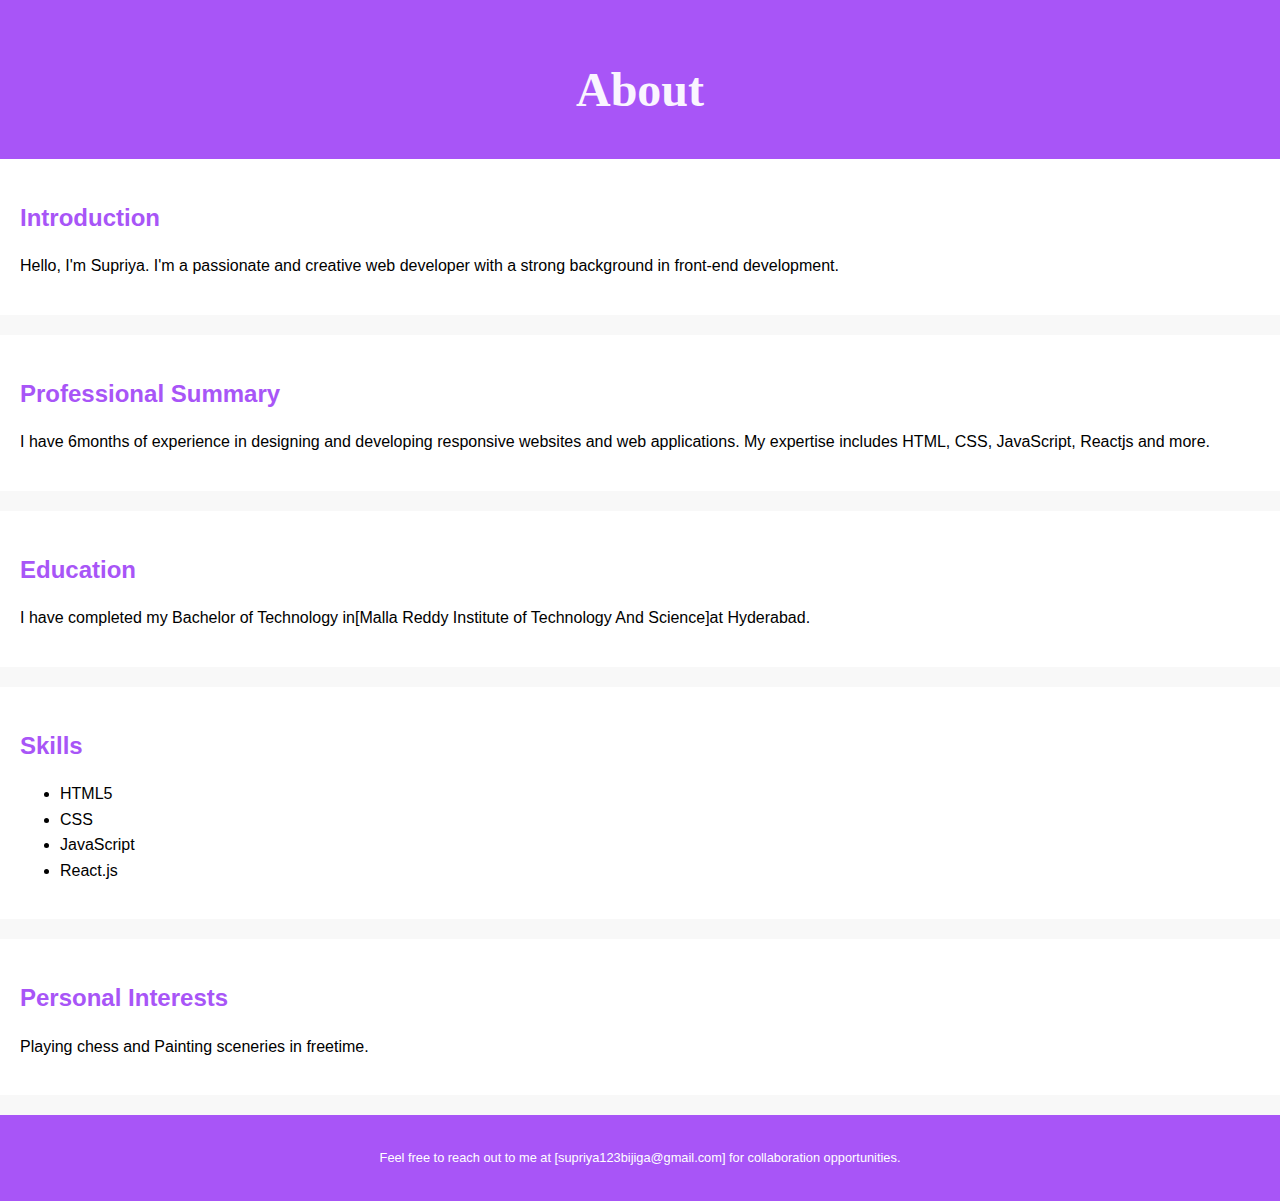
<file: about.html>
<!DOCTYPE html>
<html lang="en">
<head>
    <meta charset="UTF-8">
    <meta name="viewport" content="width=device-width, initial-scale=1.0">
    <title>About Me | Your Name</title>
    <link rel="stylesheet" href="about.css">
    <link rel="stylesheet" href="https://cdn.jsdelivr.net/npm/boxicons@2.1.0/css/boxicons.min.css">

</head>
<style>
    h2{
        color: #a855f7;
    }
</style>
<body>
    <header>
        <a style="text-decoration: none; font-size: 150%; color: #faf5ff; font-family: bolt;"  href="index.html"><h1>About </h1></a>

    </header>
    <section id="introduction">
        <h2>Introduction</h2>
        <p>Hello, I'm Supriya. I'm a passionate and creative web developer with a strong background in front-end development.</p>
    </section>
    <section id="professional-summary">
        <h2>Professional Summary</h2>
        <p>I have 6months of experience in designing and developing responsive websites and web applications. My expertise includes HTML, CSS, JavaScript, Reactjs and more.</p>
    </section>
    <section id="education">
        <h2>Education</h2>
    <p> I have completed my Bachelor of Technology in[Malla Reddy Institute of Technology And Science]at Hyderabad.</p>
    </section>
    <section id="skills">
        <h2>Skills</h2>
        <ul>
            <li>HTML5</li>
            <li>CSS</li>
            <li>JavaScript</li>
            <li>React.js</li>
            <!-- Add more skills as needed -->
        </ul>
    </section>
    
    </section>
    <section id="personal-interests">
        <h2>Personal Interests</h2>
        <p>Playing chess and Painting sceneries in freetime.</p>
    </section>
    <footer>
        <p>Feel free to reach out to me at [supriya123bijiga@gmail.com] for collaboration opportunities.</p>
    </footer>
</body>
</html>
</file>
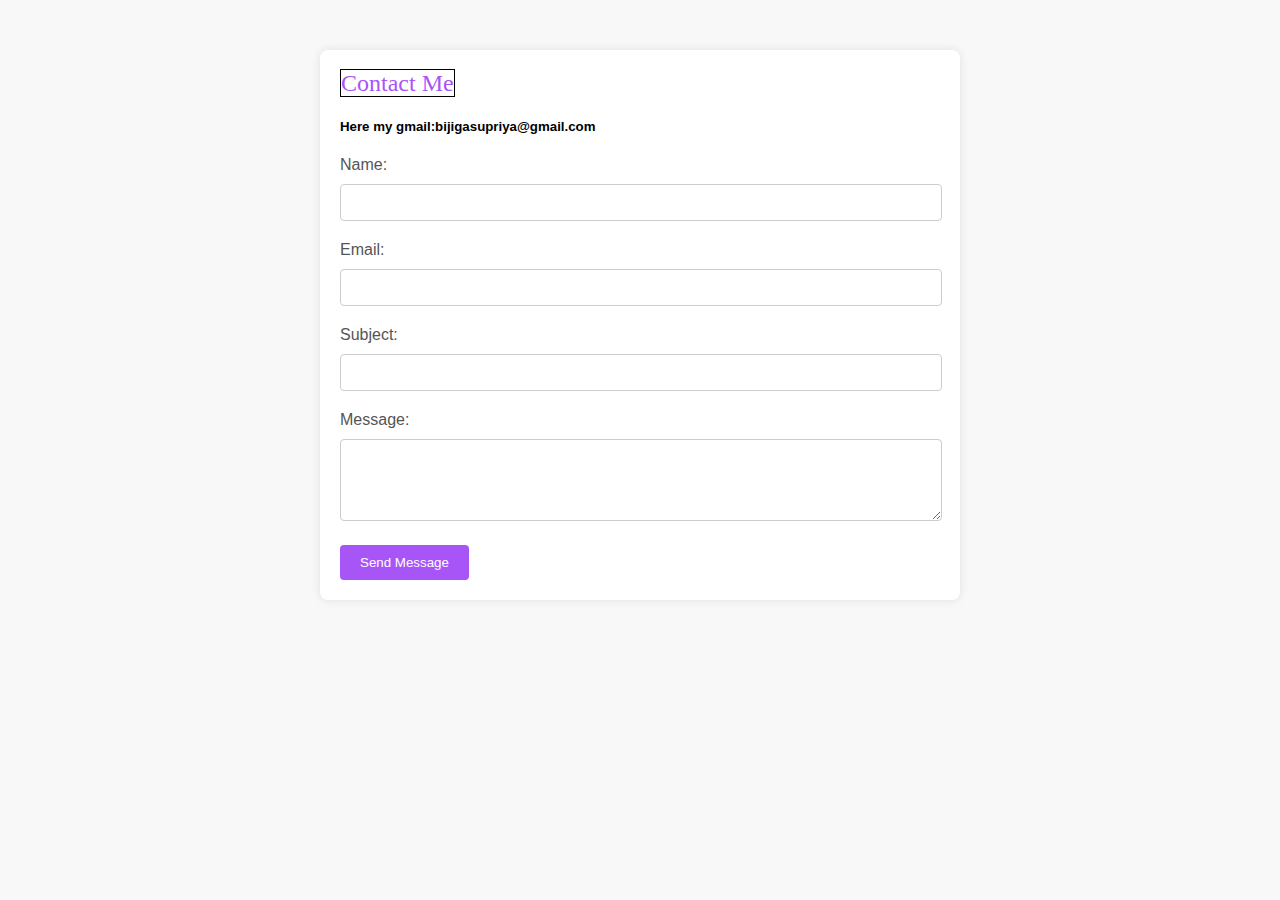
<file: concat.html>
<!DOCTYPE html>
<html lang="en">
<head>
    <meta charset="UTF-8">
    <meta name="viewport" content="width=device-width, initial-scale=1.0">
    <title>Contactu</title>
    <link rel="stylesheet" href="concate.css">
</head>
<body>
    
    <section class="contact-form">
        <a style="text-decoration: none; font-size: 150%; border: 1px solid black;width: 800px; color:#a855f7;;text-align: center; font-family: bolt; background: color #a855f7;;" 
         href="index.html">Contact Me</a>
        <h5> Here my gmail:bijigasupriya@gmail.com</h5>
      <form  action="https://api.web3forms.com/submit" method="POST">
        <input type="hidden" name="access_key" value="b46393f9-b8d3-4a33-9a65-737e4247799b">
        <label for="name">Name:</label>
            <input type="text" id="name" name="name" required>
            
            <label for="email">Email:</label>
            <input type="email" id="email" name="email" required>
            
            <label for="subject">Subject:</label>
            <input type="text" id="subject" name="subject" required>
            
            <label for="message">Message:</label>
            <textarea id="message" name="message" rows="4" required></textarea>
            
            <button type="submit">Send Message</button>
        </form>
    </section>
</body>
</html>
</file>
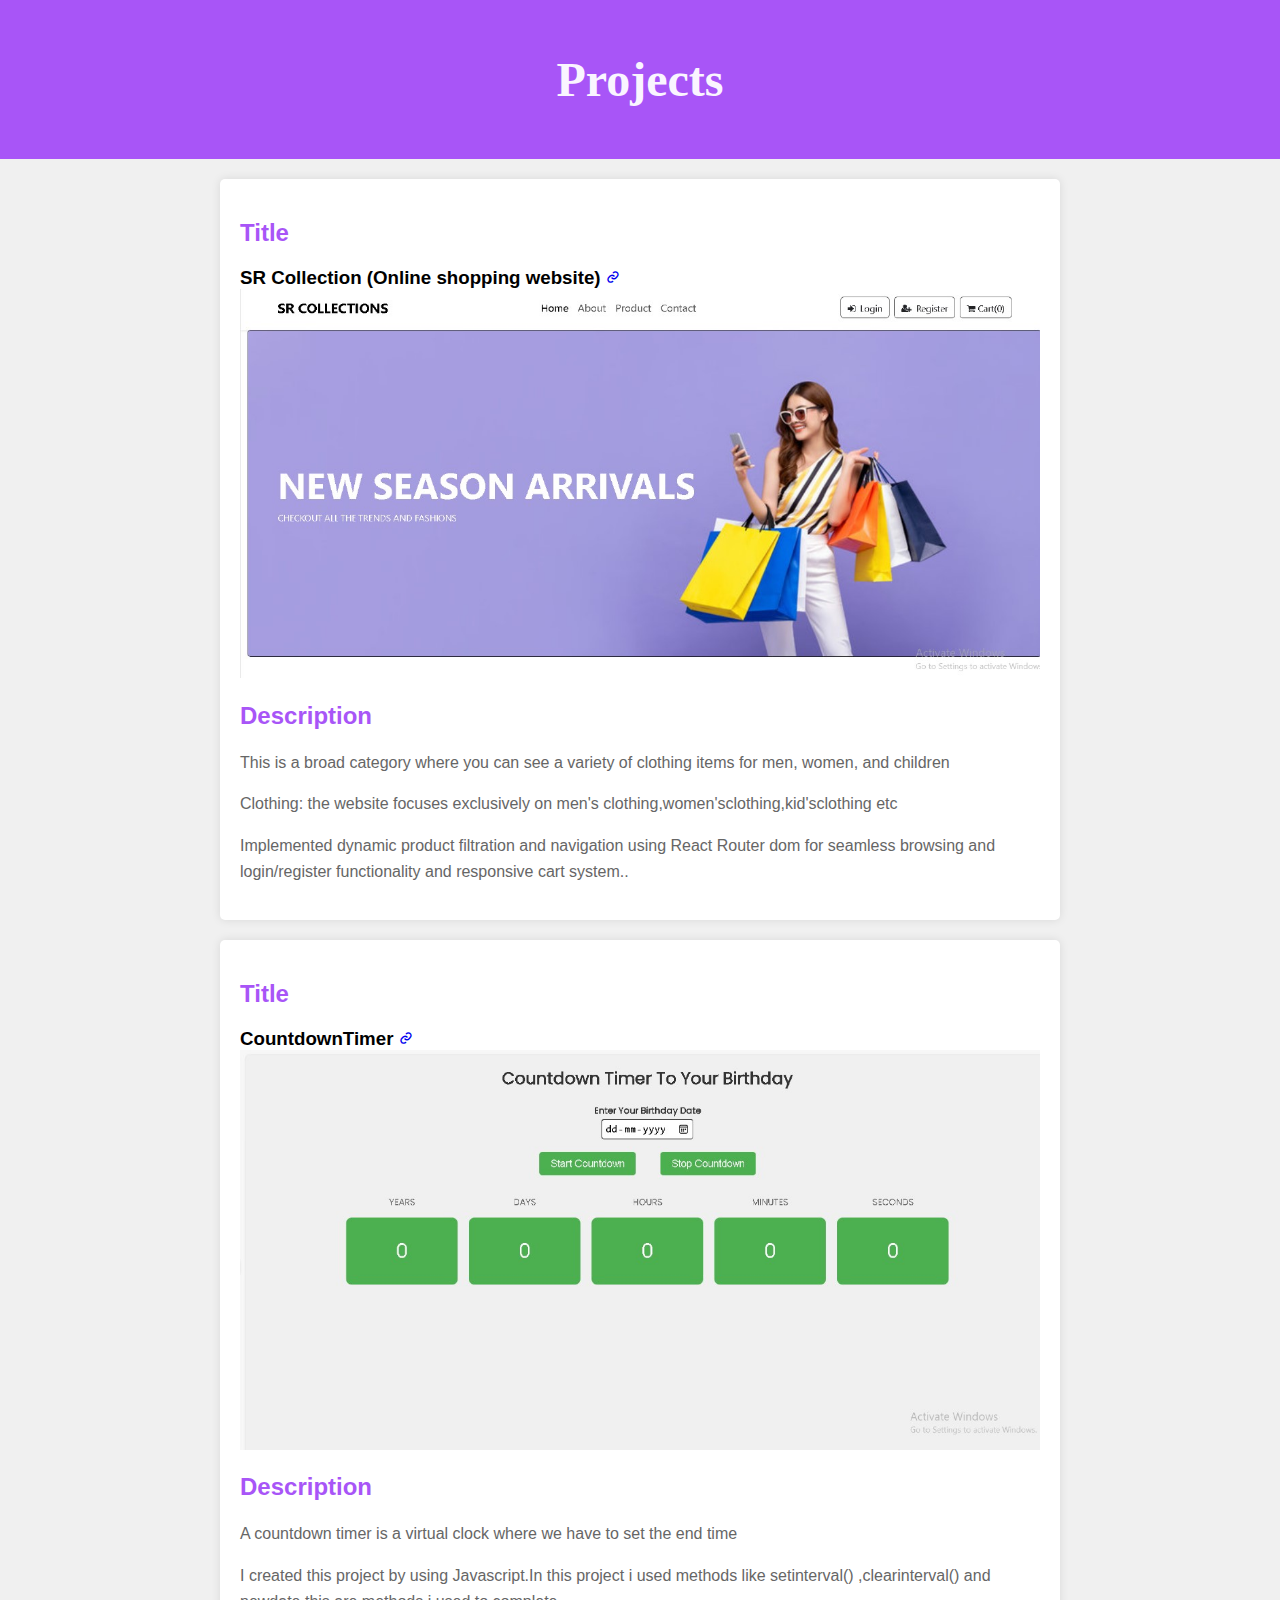
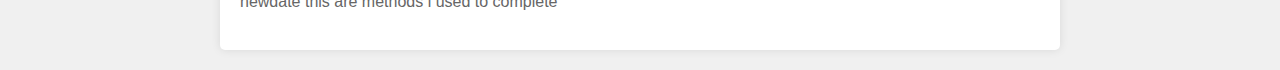
<file: project.html>
<!DOCTYPE html>
<html lang="en">
<head>
    <meta charset="UTF-8">
    <meta name="viewport" content="width=device-width, initial-scale=1.0">
    <title>Your Project Title</title>
    <link rel="stylesheet" href="https://cdn.jsdelivr.net/npm/boxicons@2.1.0/css/boxicons.min.css">

    <style>
        body {
            font-family: Arial, sans-serif;
            margin: 0;
            padding: 0;
            background-color: #f0f0f0;
        }
        header {
            background-color:#a855f7;
            color: #fff;
            padding: 20px;
            text-align: center;
        }
        .container {
            max-width: 800px;
            margin: 20px auto;
            padding: 20px;
            background-color: #fff;
            border-radius: 5px;
            box-shadow: 0 0 10px rgba(0, 0, 0, 0.1);
        }
        h2 {
            color: #333;
        }
        p {
            color: #666;
            line-height: 1.6;
        }
    </style>
</head>
<body>
    <header>
        <a style="text-decoration: none; font-size: 150%; color: #faf5ff; font-family: bolt;"  href="index.html"> <h1>Projects</h1></a>
    </header>
    <div class="container">
        <h2 style="color: #a855f7;">Title</h2>
        <h3 style="display: inline;">SR Collection (Online shopping website)</h3>
        <a href="https://react-eta-ten.vercel.app/" style="display: inline;"><i class='bx bx-link'></i></a>
       <img  style="max-width: 800px;"
       src="projectimage.jpg"/>
       
        <h2 style="color: #a855f7;">Description</h2>
        <p>This is a broad category where you can see a variety of clothing items for men, women, and children</p>
        <p>Clothing: the website focuses exclusively on men's clothing,women'sclothing,kid'sclothing etc</p>
         <p>Implemented dynamic product filtration and navigation using React Router dom for seamless browsing and login/register functionality and responsive cart system..</p>
        </div>
        <div class="container">
            <h2 style="color: #a855f7;">Title</h2>
            <h3 style="display: inline;">CountdownTimer</h3>
            <a href="https://supriya3123.github.io/CountdownTimer/" style="display: inline;"><i class='bx bx-link'></i></a>
           <img  style="max-width: 800px;"
           src="projectimage2.jpg"/>
            <h2 style="color: #a855f7;">Description</h2>
            <p>A countdown timer is a virtual clock where we have to set the end time</p>
             <p>I created this project by using Javascript.In this project i used methods like setinterval() ,clearinterval() and newdate this are methods i used to complete</p>
            </div>
    </div>
</body>
</html>
</file>
<file: about.css>
body {
    font-family: Arial, sans-serif;
    margin: 0;
    padding: 0;
    line-height: 1.6;
    background-color: #f8f8f8;
}

header, footer {
    background-color: #a855f7;
    color: #fff;
    text-align: center;
    padding: 20px 0;
}

h1, h2, h3 {
    margin-bottom: 10px;
}

section {
    padding: 20px;
    background-color: #fff;
    margin-bottom: 20px;
}

section#portfolio-highlights {
    display: flex;
    flex-wrap: wrap;
}

.portfolio-item {
    flex: 1 1 calc(50% - 20px);
    margin-right: 20px;
}

.portfolio-item img {
    width: 100%;
    height: auto;
    margin-bottom: 10px;
}

footer {
    font-size: 0.8em;
}
</file>
<file: concate.css>
body {
    font-family: Arial, sans-serif;
    margin: 0;
    padding: 0;
    background-color: #f8f8f8;
}

.contact-form {
    max-width: 600px;
    margin: 50px auto;
    padding: 20px;
    background-color: #fff;
    border-radius: 8px;
    box-shadow: 0 0 10px rgba(0, 0, 0, 0.1);
}

.contact-form h2 {
    text-align: center;
    margin-bottom: 20px;
    color: #333;
}

.contact-form label {
    display: block;
    margin-bottom: 10px;
    color: #555;
}

.contact-form input[type="text"],
.contact-form input[type="email"],
.contact-form textarea {
    width: calc(100% - 20px);
    padding: 10px;
    margin-bottom: 20px;
    border: 1px solid #ccc;
    border-radius: 4px;
    transition: border-color 0.3s;
}

.contact-form input[type="text"]:focus,
.contact-form input[type="email"]:focus,
.contact-form textarea:focus {
    outline: none;
    border-color: #007bff;
}

.contact-form textarea {
    resize: vertical;
}

.contact-form button {
    background-color: #a855f7;
    color: #ffffff;
    padding: 10px 20px;
    border: none;
    border-radius: 4px;
    cursor: pointer;
    transition: background-color 0.3s;
   
}
</file>
